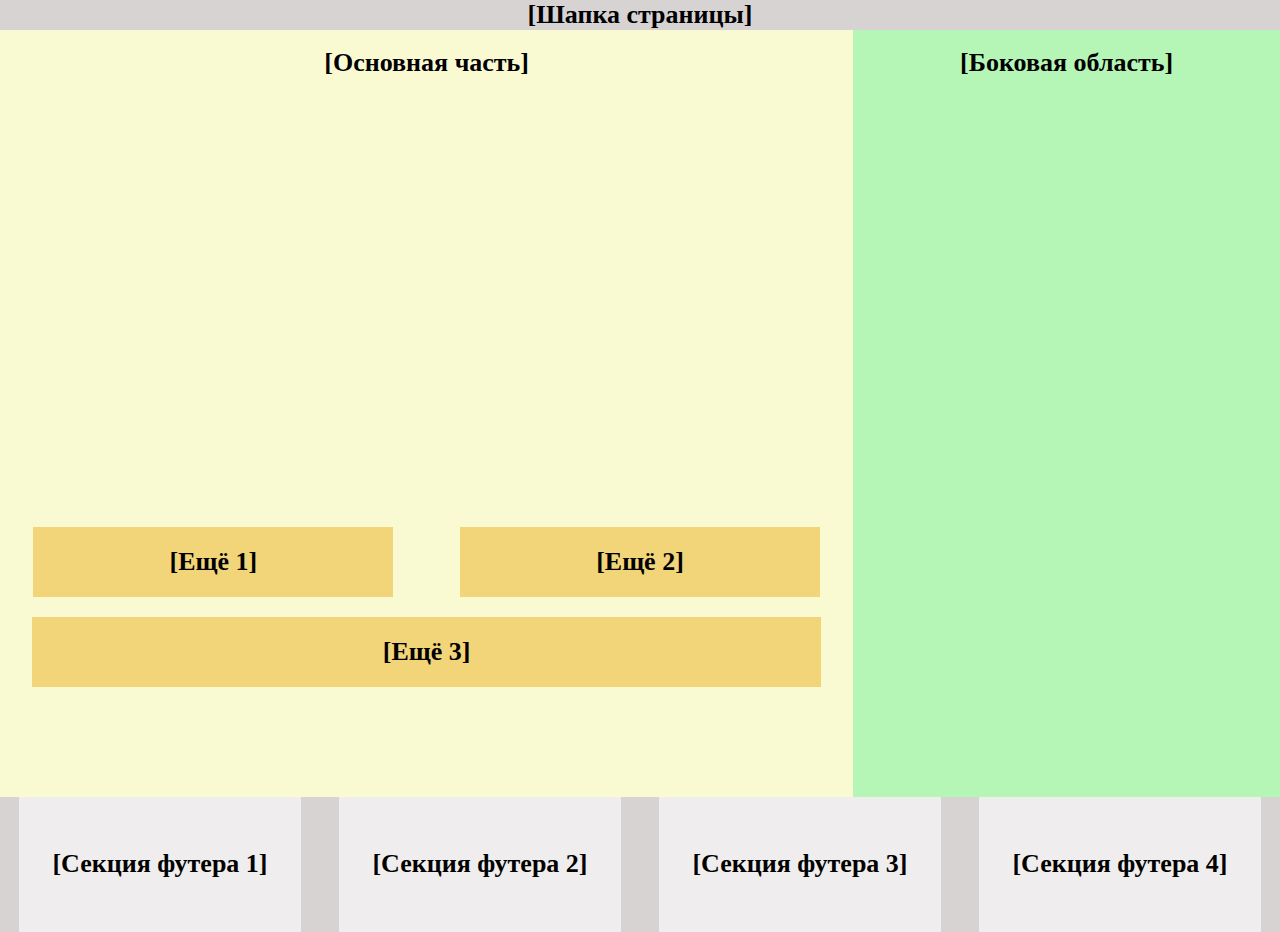
<file: homework1/index.html>
<!DOCTYPE html>
<html lang="ru">
  <head>
    <meta charset="UTF-8" />
    <meta name="viewport" content="width=device-width, initial-scale=1.0" />
    <title>Document</title>
    <link rel="stylesheet" href="./assets/styles/normalize.css" />
    <link rel="stylesheet" href="./assets/styles/style.css" />
  </head>
  <body>
    <header>
      <div>[Шапка страницы]</div>
    </header>
    <main>
      <article>
        [Основная часть]
        <div class="wrap">
          <section class="main_section section_1">[Ещё 1]</section>
          <section class="main_section section_2">[Ещё 2]</section>
          <section class="main_section section_3">[Ещё 3]</section>
        </div>
      </article>
      <aside>[Боковая область]</aside>
    </main>
    <footer class="footer">
      <section class="footer_section">[Секция футера 1]</section>
      <section class="footer_section">[Секция футера 2]</section>
      <section class="footer_section">[Секция футера 3]</section>
      <section class="footer_section">[Секция футера 4]</section>
    </footer>
  </body>
</html>
</file>
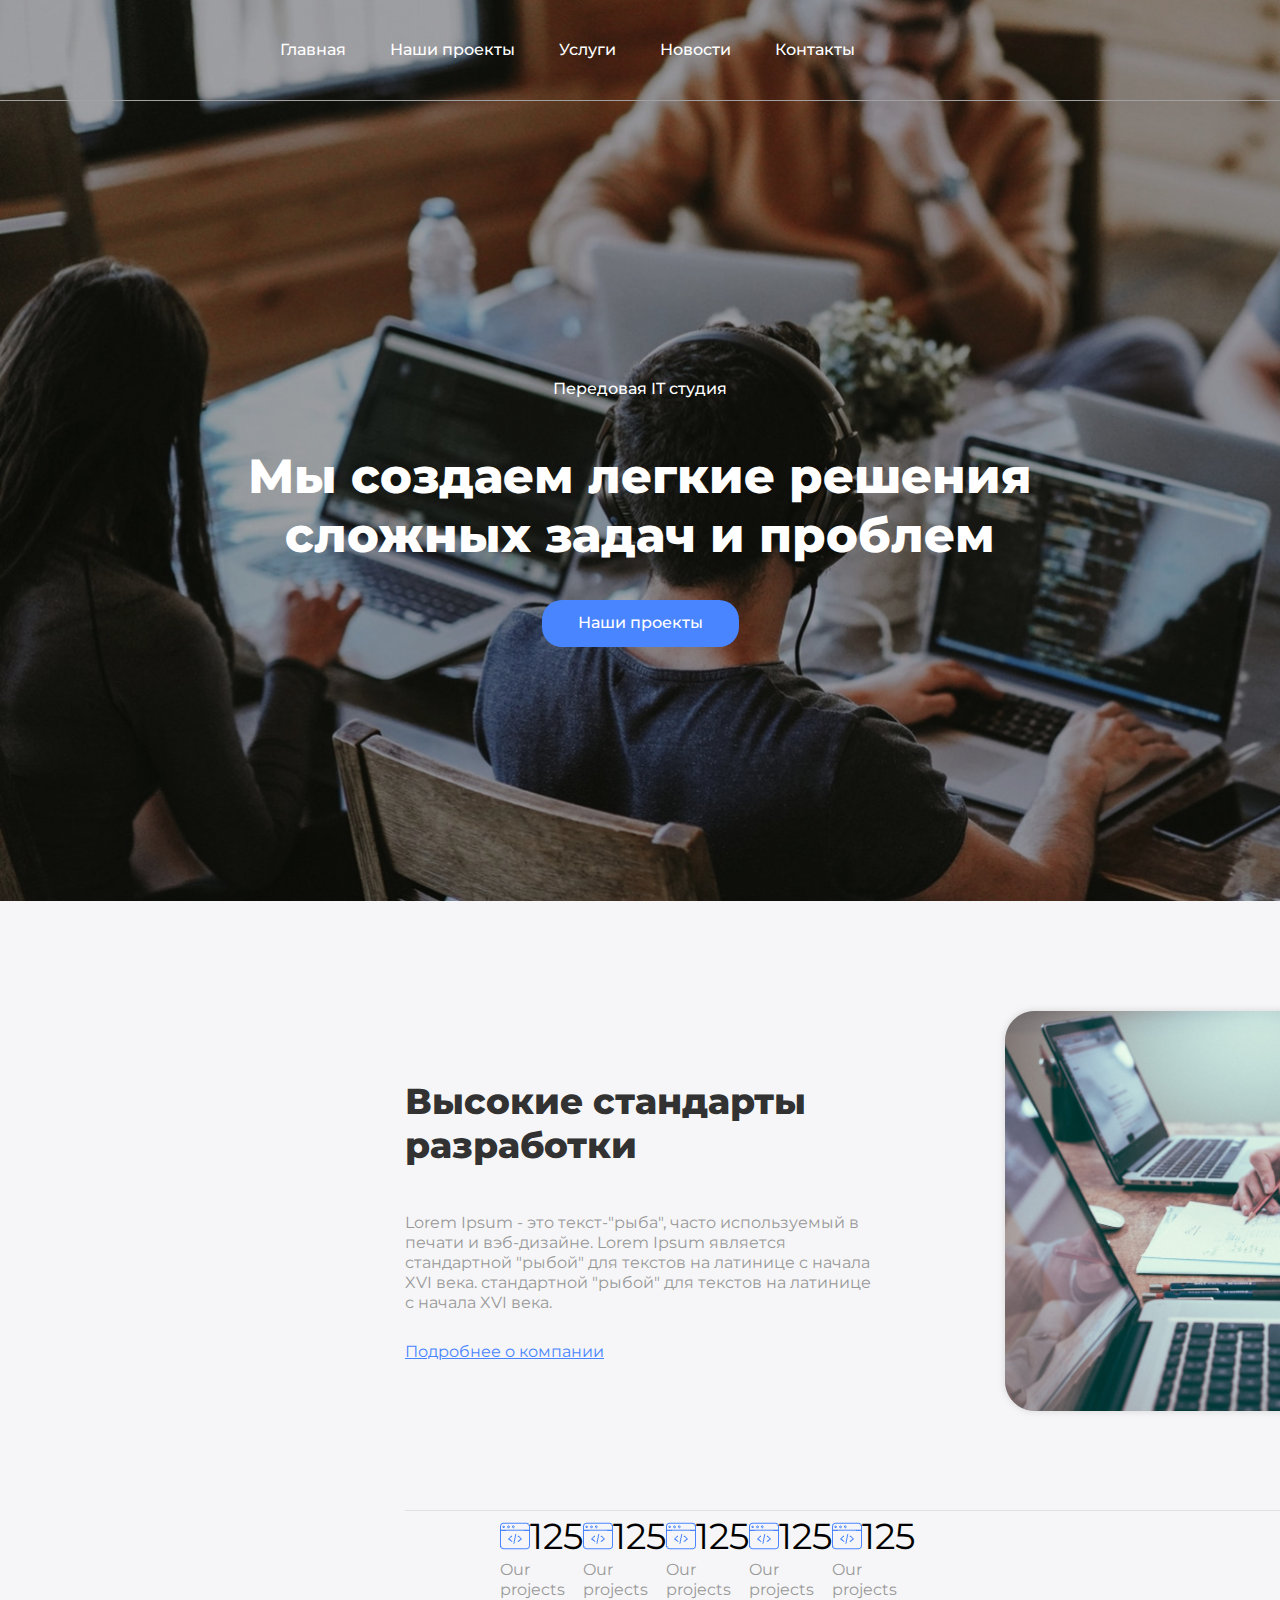
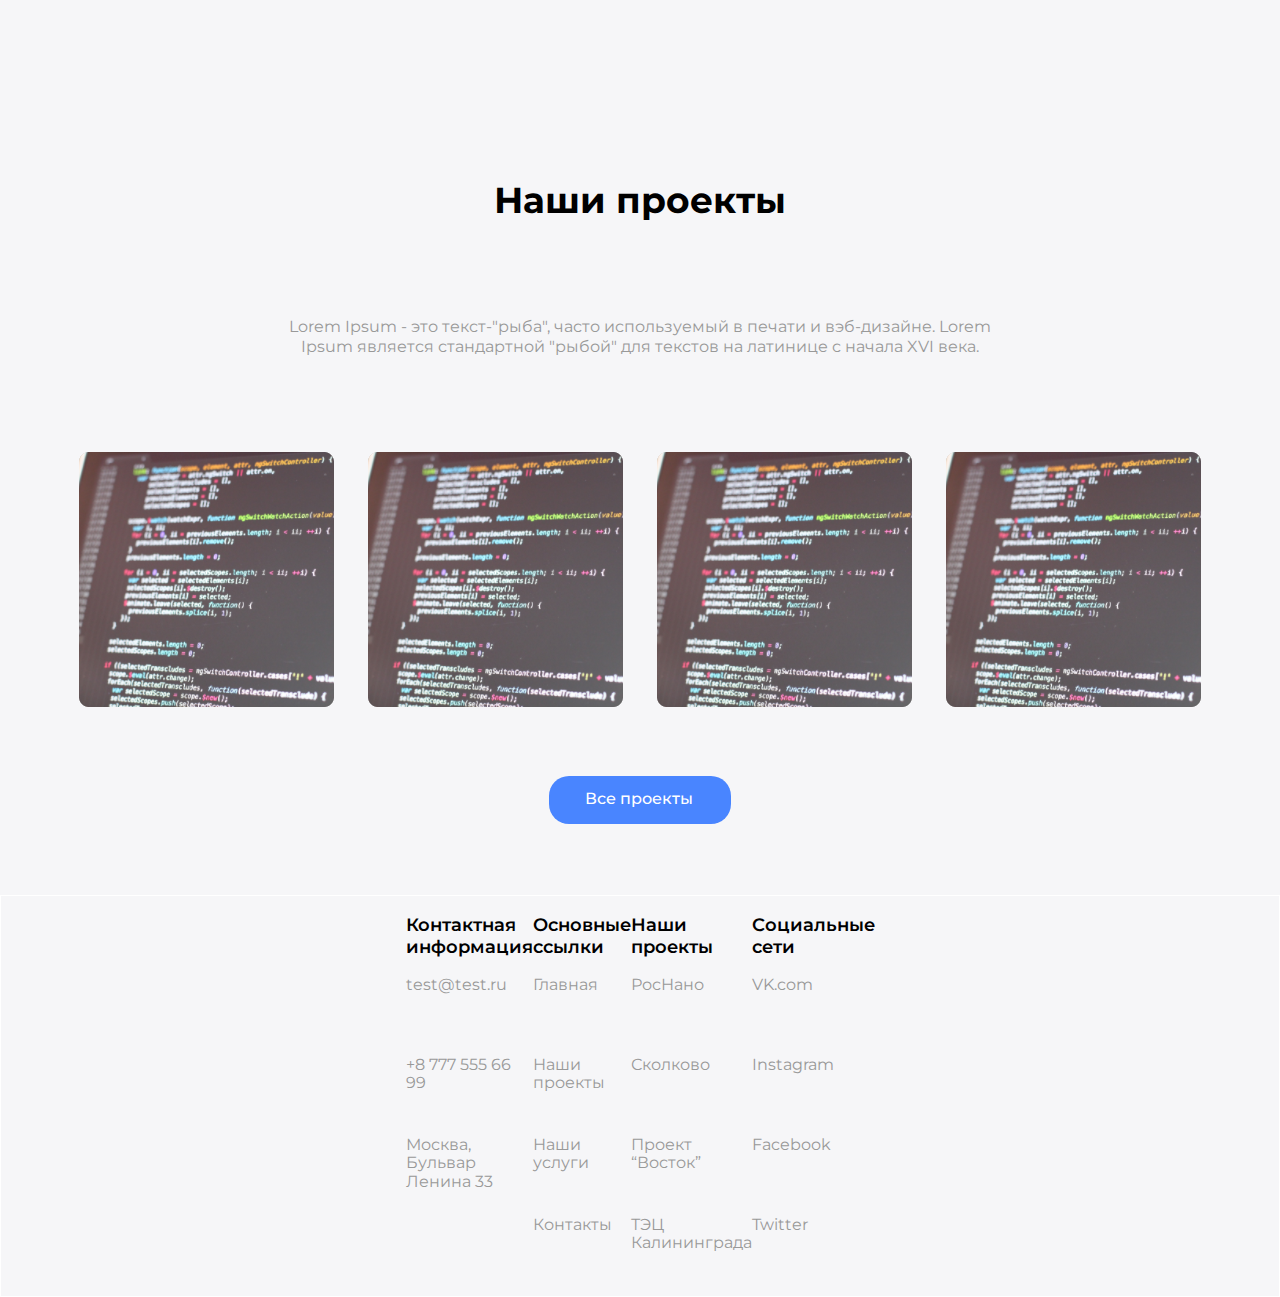
<file: homework2/index.html>
<!DOCTYPE html>
<html lang="ru">
  <head>
    <meta charset="UTF-8" />
    <meta name="viewport" content="width=device-width, initial-scale=1.0" />
    <link
      rel="shortcut icon"
      href="https://cdn-icons-png.flaticon.com/128/5063/5063917.png"
      type="image/png"
    />
    <title>IT studio</title>
    <link rel="stylesheet" href="./assets/styles/normalize.css" />
    <link rel="stylesheet" href="./assets/styles/style.css" />
    <link rel="preconnect" href="https://fonts.googleapis.com" />
    <link rel="preconnect" href="https://fonts.gstatic.com" crossorigin />
    <link
      href="https://fonts.googleapis.com/css2?family=Montserrat:ital@0;1&display=swap"
      rel="stylesheet"
    />
    <link rel="preconnect" href="https://fonts.googleapis.com">
<link rel="preconnect" href="https://fonts.gstatic.com" crossorigin>
<link href="https://fonts.googleapis.com/css2?family=Montserrat:ital,wght@0,500;1,500&display=swap" rel="stylesheet">
<link rel="preconnect" href="https://fonts.googleapis.com">
<link rel="preconnect" href="https://fonts.gstatic.com" crossorigin>
<link href="https://fonts.googleapis.com/css2?family=Montserrat:ital,wght@0,800;1,800&display=swap" rel="stylesheet">
  </head>
  <body>
      <div class="main_page">
    <header>
      <nav>
        <a href="#main">Главная</a>
        <a href="#projects">Наши проекты</a>
        <a href="#services">Услуги</a>
        <a href="#news">Новости</a>
        <a href="#contacts">Контакты</a>
      </nav>
    </header>
    <main>
      <article id="main">
        <div class="main_part">
          <h1>Передовая IT студия</h1>
          <p class="slogan">
            Мы создаем легкие решения сложных задач и проблем
          </p>
          <a class="button" href="#">Наши проекты</a>
        </div>
      </article>
      </div>
      <article id="services">
        <section class="content">
            <div class="wrap">
          <h2>Высокие стандарты разработки</h2>
          <p class="text">
            Lorem Ipsum - это текст-"рыба", часто используемый в печати и
            вэб-дизайне. Lorem Ipsum является стандартной "рыбой" для текстов на
            латинице с начала XVI века. стандартной "рыбой" для текстов на
            латинице с начала XVI века.
          </p>
          <a id="link" href="#">Подробнее о компании</a>
        </div>
          <img class="image" src="./assets/images/rectangle_1.png" alt="Company">
        </section>
        <section class="grid_1">
          <div class="grid_1_content" id="grid_1_content">
            <img src="./assets/images/web_programming.png" alt="logo" />
            <p class="number">125</p>
            <p class="text grid_1_text">Our projects</p>
          </div>
          <div class="grid_1_content">
            <img src="./assets/images/web_programming.png" alt="logo" />
            <p class="number">125</p>
            <p class="text grid_1_text">Our projects</p>
          </div>
          <div class="grid_1_content">
            <img src="./assets/images/web_programming.png" alt="logo" />
            <p class="number">125</p>
            <p class="text grid_1_text">Our projects</p>
          </div>
          <div class="grid_1_content">
            <img src="./assets/images/web_programming.png" alt="logo" />
            <p class="number">125</p>
            <p class="text grid_1_text">Our projects</p>
          </div>
          <div class="grid_1_content">
            <img src="./assets/images/web_programming.png" alt="logo" />
            <p class="number">125</p>
            <p class="text grid_1_text">Our projects</p>
          </div>
        </section>
      </article>
      <article id="projects">
        <div class="content_2">
        <h2 class="title">Наши проекты</h2>
        <p class="text flex_2_content">
          Lorem Ipsum - это текст-"рыба", часто используемый в печати и
          вэб-дизайне. Lorem Ipsum является стандартной "рыбой" для текстов на
          латинице с начала XVI века.
        </p>
        <div>
          <img class="images" src="./assets/images/rectangle_2.png" alt="Project 1" />
          <img class="images" src="./assets/images/rectangle_2.png" alt="Project 2" />
          <img class="images" src="./assets/images/rectangle_2.png" alt="Project 3" />
          <img class="images" src="./assets/images/rectangle_2.png" alt="Project 4" />
        </div>
        <a class="button" href="#">Все проекты</a>
      </div>
      </article>
    </main>
    <footer>
        <div class="footer_col footer_col1">
          <h3 class="subtitle">Контактная информация</h3>
          <a href="mailto:test@test.ru">test@test.ru</a>
          <a href="tel:+87775556699">+8 777 555 66 99</a>
          <a href="#">Москва, Бульвар Ленина 33</a>
        </div>
        <div class="footer_col footer_col2">
          <h3 class="subtitle">Основные ссылки</h3>
          <a href="#main">Главная</a>
          <a href="#projects">Наши проекты</a>
          <a href="#services">Наши услуги</a>
          <a href="#contacts">Контакты</a>
        </div>
        <div class="footer_col footer_col3">
          <h3 class="subtitle">Наши проекты</h3>
          <a  href="#">РосНано</a>
          <a  href="#">Сколково</a>
          <a  href="#">Проект “Восток”</a>
          <a  href="#">ТЭЦ Калининграда</a>
        </div>
        <div class="footer_col footer_col4">
          <h3 class="subtitle">Социальные сети</h3>
          <a href="#">VK.com</a>
          <a href="#">Instagram</a>
          <a href="#">Facebook</a>
          <a href="#">Twitter</a>
        </div>
      </footer>
  </body>
</html>
</file>
<file: homework1/assets/styles/style.css>
* {
  font-size: 26px;
  font-weight: 600;
}
body {
  display: grid;
  grid-template-columns: 1fr;
  grid-template-rows: 1fr 7fr 2fr;
  width: 100%;
  height: 100vh;
}
header,
footer {
  text-align: center;
  background-color: rgb(215, 211, 211);
}
header {
  align-content: center;
}
.footer {
  display: grid;
  grid-template-columns: 1fr 1fr 1fr 1fr;
  grid-template-rows: 1fr;
  align-items: center;
  justify-items: center;
}
.footer_section {
  align-content: space-around;
  width: 22vw;
  height: 15vh;
  background-color: rgb(239, 237, 237);
}
main {
  display: grid;
  grid-template-columns: 2fr 1fr;
  text-align: center;
}
article {
  padding-top: 2vh;
  background-color: lightgoldenrodyellow;
}
aside {
  padding-top: 2vh;
  background-color: rgb(181, 245, 181);
}
.wrap {
  display: grid;
  grid-template-columns: 1fr 1fr;
  grid-template-rows: repeat(8, 1fr 20px);
  justify-items: center;
}
.main_section {
  padding: 20px;
  background-color: rgb(242, 212, 121);
}
.section_1 {
  grid-area: 11/1/12/2;
  width: 25vw;
}
.section_2 {
  grid-area: 11/2/12/3;
  width: 25vw;
}
.section_3 {
  grid-area: 13/1/14/3;
  width: 58.5vw;
}
</file>
<file: homework2/assets/styles/style.css>
.montserrat {
  font-family: "Montserrat", sans-serif;
  font-optical-sizing: auto;
  font-weight: 400;
  font-style: normal;
}
.montserrat {
  font-family: "Montserrat", sans-serif;
  font-optical-sizing: auto;
  font-weight: 500;
  font-style: normal;
}
.montserrat {
  font-family: "Montserrat", sans-serif;
  font-optical-sizing: auto;
  font-weight: 800;
  font-style: normal;
}
* {
  font-family: "Montserrat", Geneva, sans-serif;
  font-size: 16px;
  font-weight: 400;
}
.main_page {
  background-image: url(../images/studio.jpeg);
  background-repeat: no-repeat;
  background-size: cover;
}
header {
  height: 100px;
  margin-right: 405px;
  display: flex;
  justify-content: flex-end;
  align-items: center;
}
nav a {
  margin: 20px;
  padding-bottom: 39px;
  font-weight: 500;
  line-height: 20px;
  color: rgb(255, 255, 255);
  text-decoration: none;
}
nav a:hover {
  border-bottom: 2px solid rgb(255, 255, 255);
}
#main {
  height: 800px;
  display: flex;
  justify-content: center;
  align-items: center;
  border-top: 1px solid rgb(161, 161, 161);
}
.main_part {
  text-align: center;
  color: rgb(255, 255, 255);
}
h1 {
  font-size: 16px;
  font-weight: 500;
  line-height: 20px;
}
.slogan {
  width: 829px;
  font-size: 48px;
  font-weight: 800;
  line-height: 59px;
}
.button {
  padding: 13px 36px 15px 36px;
  width: 110px;
  font-weight: 500;
  line-height: 20px;
  color: rgb(255, 255, 255);
  background-color: rgb(73, 133, 255);
  border-radius: 20px;
  text-decoration: none;
}
.button:hover {
  background-color: rgba(73, 134, 255, 0.603);
}
#services,
#projects {
  height: 797px;
  background-color: rgb(246, 246, 248);
  margin-bottom: 0;
}
.content {
  width: 1110px;
  margin: 0 405px 0 405px;
  display: flex;
  align-items: center;
  border-bottom: 1px solid rgb(224, 224, 224);
}
.wrap {
  display: flex;
  flex-direction: column;
  width: 489px;
  margin-right: 121px;
}
h2 {
  width: 424px;
  font-size: 36px;
  font-weight: 800;
  line-height: 44px;
  color: rgb(50, 50, 50);
}
.text {
  line-height: 20px;
  color: rgb(153, 153, 153);
  margin-bottom: 30px;
}
#link {
  color: rgb(73, 133, 255);
  text-decoration: underline;
}
.image {
  margin-top: 100px;
  margin-bottom: 89px;
}
.grid_1 {
  display: grid;
  grid-template-columns: 500px 1fr 1fr 1fr 1fr 1fr 500px;
}
#grid_1_content {
  grid-column-start: 2;
}
.grid_1_content {
  display: grid;
  grid-template-columns: 1fr 1fr;
  grid-template-rows: 50px 50px;
  align-items: center;
}
.number {
  font-size: 36px;
  line-height: 44px;
  color: rgb(0, 0, 0);
}
.grid_1_text {
  grid-area: 2/1/3/3;
  margin-top: 17px;
}
.content_2 {
  height: 776px;
  display: flex;
  flex-direction: column;
  justify-content: space-evenly;
  align-items: center;
}
.title {
  width: 350px;
  color: rgb(0, 0, 0);
  font-size: 36px;
  font-weight: 700;
  line-height: 44px;
  text-align: center;
}
.flex_2_content {
  width: 730px;
  line-height: 20px;
  text-align: center;
}
.images {
  padding: 15px;
}
footer {
  display: flex;
  justify-content: space-between;
  background: rgb(246, 246, 248);
  border: 1px solid white;
}
.footer_col,
a {
  color: rgb(153, 153, 153);
  text-decoration: none;
}
.footer_col1 {
  margin-left: 405px;
  display: grid;
  grid-template-rows: repeat(5, 1fr);
}
.footer_col2 {
  display: grid;
  grid-template-rows: repeat(5, 1fr);
}
.footer_col3 {
  display: grid;
  grid-template-rows: repeat(5, 1fr);
}
.footer_col4 {
  display: grid;
  grid-template-rows: repeat(5, 1fr);
  margin-right: 415px;
}
.subtitle {
  font-size: 18px;
  font-weight: 600;
  line-height: 22px;
  color: rgb(0, 0, 0);
}
</file>
